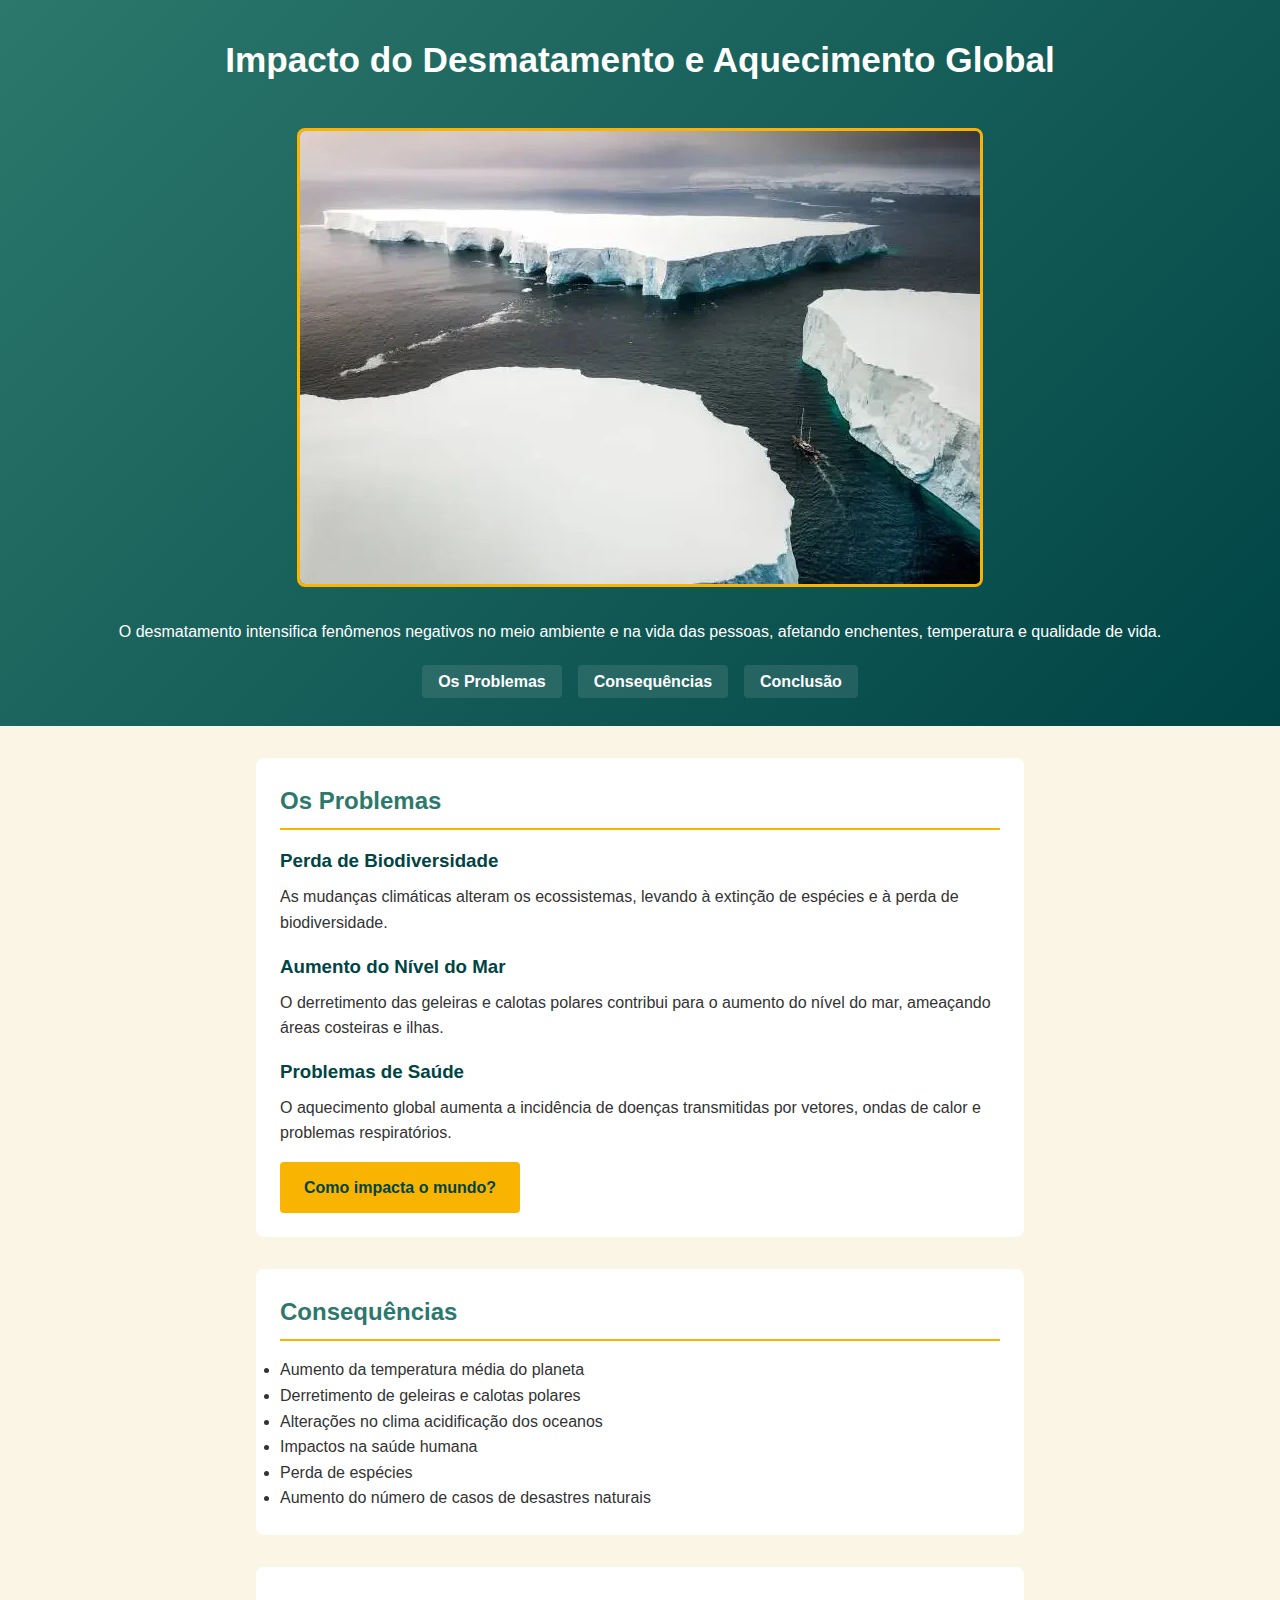
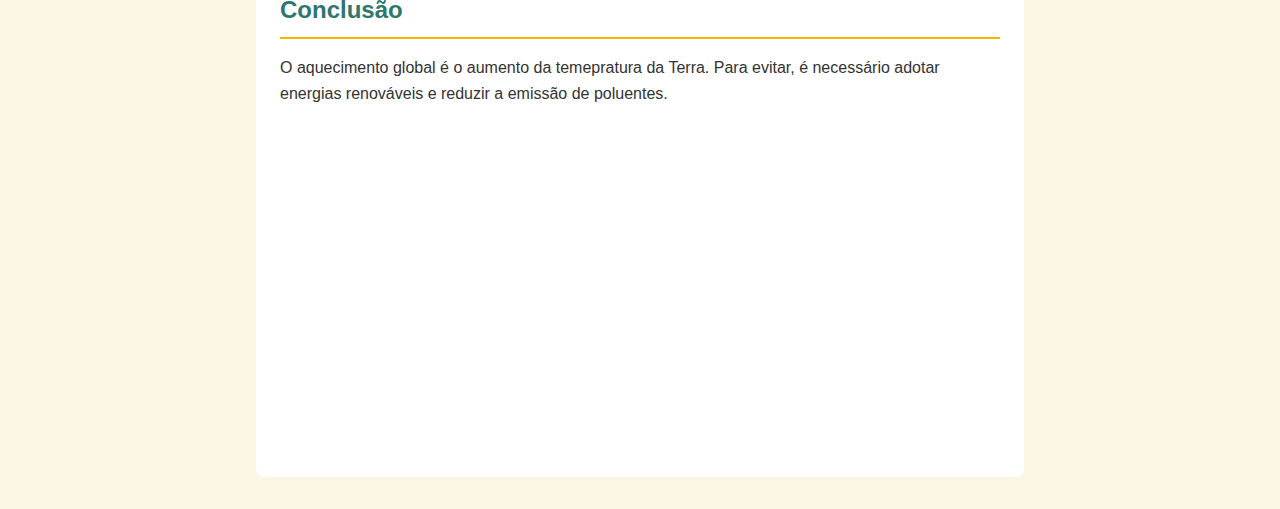
<file: index.html>
<!DOCTYPE html>
<html lang="pt-br">
<head>
    <meta charset="UTF-8">
    <meta name="viewport" content="width=device-width, initial-scale=1.0">
    <center><title>Impactos do Aquecimento Global</title></center>
    <link rel="stylesheet" href="style.css">
    <link rel="icon" type="image" href="95.png">
</head>
<body>
    <header>
        <h1>Impacto do Desmatamento e Aquecimento Global</h1>
        <center><img src="gelo.webp" alt="Ilustração fictícia dos impactos do Aquecimento Global"></center>
        
        <p>O desmatamento intensifica fenômenos negativos no meio ambiente e na vida das pessoas, afetando enchentes, temperatura e qualidade de vida.</p>
        <nav>
            <ul>
                <li><a href="#problemas">Os Problemas</a></li>
                <li><a href="#consequencias">Consequências</a></li>
                <li><a href="#conclusao">Conclusão</a></li>
            </ul>
        </nav>
    </header>

    <main>
        <section id="problemas" class="conteudo">
            <h2>Os Problemas</h2>
            <article>
                <h3>Perda de Biodiversidade</h3>
                <p>As mudanças climáticas alteram os ecossistemas, levando à extinção de espécies e à perda de biodiversidade.</p>
            </article>

            <article>
                <h3>Aumento do Nível do Mar</h3>
                <p>O derretimento das geleiras e calotas polares contribui para o aumento do nível do mar, ameaçando áreas costeiras e ilhas. </p>
            </article>

            <article>
                <h3>Problemas de Saúde</h3>
                <p>O aquecimento global aumenta a incidência de doenças transmitidas por vetores, ondas de calor e problemas respiratórios.</p>
            </article>

            <a href="https://www.youtube.com/embed/RyfLKZZFlK0" class="cta-button" target="_blank">Como impacta o mundo? <i class="fa-solid fa-arrow-up-right-from-square" style="color: var(--text-color);"></i></a>
        </section>

        <section id="consequencias" class="conteudo">
            <h2>Consequências</h2>
            <ul>
                <li>Aumento da temperatura média do planeta</li>
                <li>Derretimento de geleiras e calotas polares</li>
                <li>Alterações no clima acidificação dos oceanos</li>
                <li>Impactos na saúde humana</li>
                <li>Perda de espécies</li>
                <li>Aumento do número de casos de desastres naturais</li>
            </ul>
        </section>

        <section id="conclusao" class="conteudo">
            <h2>Conclusão</h2>
            <p>O aquecimento global é o aumento da temepratura da Terra. Para evitar, é necessário adotar energias renováveis e reduzir a emissão de poluentes.</p>
            <iframe width="560" height="315" src="https://www.youtube.com/embed/ARZ517EqRc4" title="YouTube video.">
        </section>

    </main>

    <footer>
        <a href="https://www.linkedin.com/in/femascheti" class="cta-footer">Faça parte dessa causa!</a>
        <p>2025 | @femascheti</p>
    </footer>
</body>
</html>
</file>
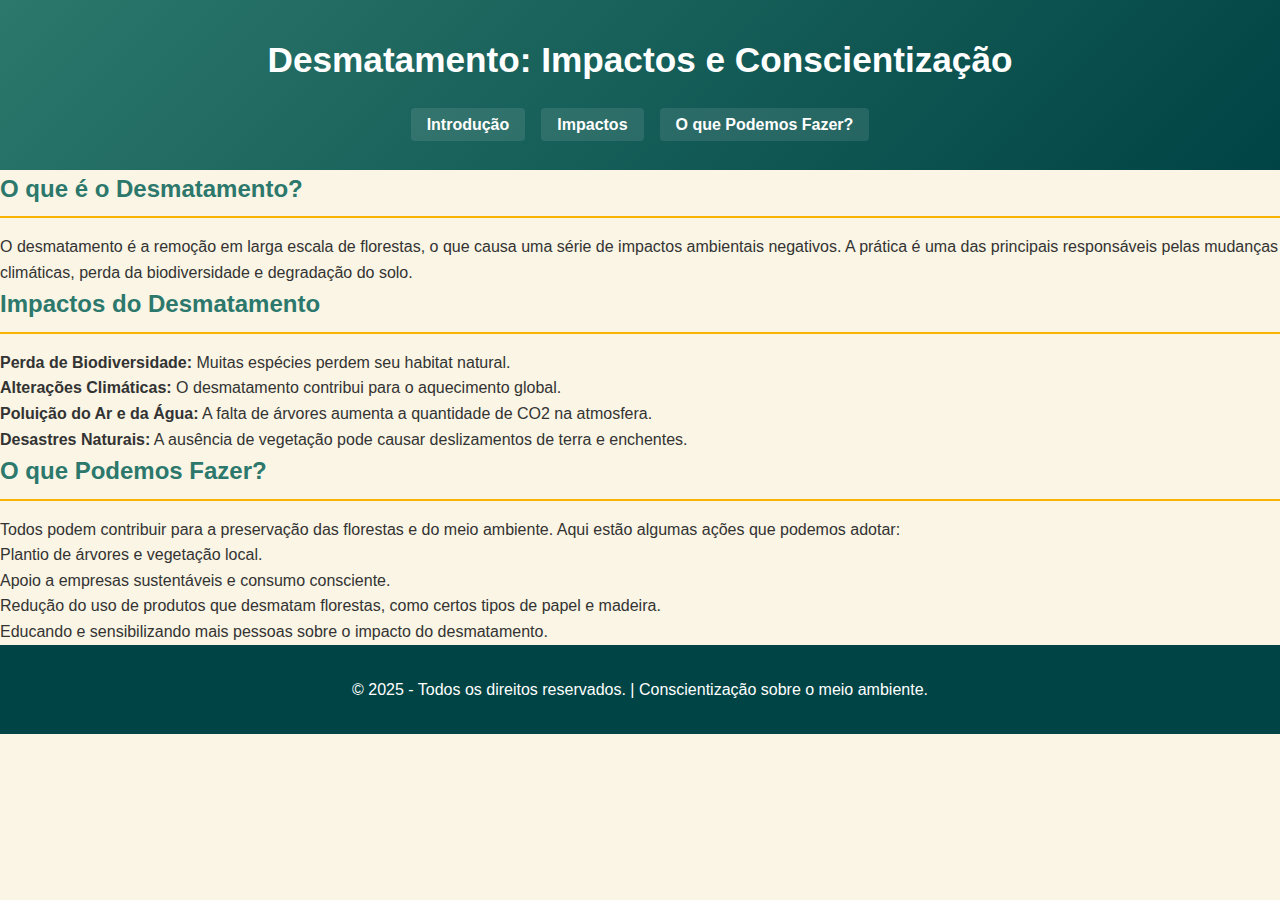
<file: exploração_completa.html>
<!DOCTYPE html>
<html lang="pt-br">
<head>
    <meta charset="UTF-8">
    <meta name="viewport" content="width=device-width, initial-scale=1.0">
    <title>Desmatamento - Conscientização e Cuidados</title>
    <link rel="stylesheet" href="style.css">
</head>
<body>
    <header>
        <div class="container">
            <h1>Desmatamento: Impactos e Conscientização</h1>
            <nav>
                <ul>
                    <li><a href="#introducao">Introdução</a></li>
                    <li><a href="#impactos">Impactos</a></li>
                    <li><a href="#acao">O que Podemos Fazer?</a></li>
                </ul>
            </nav>
        </div>
    </header>

    <section id="introducao">
        <div class="container">
            <h2>O que é o Desmatamento?</h2>
            <p>O desmatamento é a remoção em larga escala de florestas, o que causa uma série de impactos ambientais negativos. A prática é uma das principais responsáveis pelas mudanças climáticas, perda da biodiversidade e degradação do solo.</p>
        </div>
    </section>

    <section id="impactos">
        <div class="container">
            <h2>Impactos do Desmatamento</h2>
            <ul>
                <li><strong>Perda de Biodiversidade:</strong> Muitas espécies perdem seu habitat natural.</li>
                <li><strong>Alterações Climáticas:</strong> O desmatamento contribui para o aquecimento global.</li>
                <li><strong>Poluição do Ar e da Água:</strong> A falta de árvores aumenta a quantidade de CO2 na atmosfera.</li>
                <li><strong>Desastres Naturais:</strong> A ausência de vegetação pode causar deslizamentos de terra e enchentes.</li>
            </ul>
        </div>
    </section>

    <section id="acao">
        <div class="container">
            <h2>O que Podemos Fazer?</h2>
            <p>Todos podem contribuir para a preservação das florestas e do meio ambiente. Aqui estão algumas ações que podemos adotar:</p>
            <ul>
                <li>Plantio de árvores e vegetação local.</li>
                <li>Apoio a empresas sustentáveis e consumo consciente.</li>
                <li>Redução do uso de produtos que desmatam florestas, como certos tipos de papel e madeira.</li>
                <li>Educando e sensibilizando mais pessoas sobre o impacto do desmatamento.</li>
            </ul>
        </div>
    </section>

    <footer>
        <div class="container">
            <p>© 2025 - Todos os direitos reservados. | Conscientização sobre o meio ambiente.</p>
        </div>
    </footer>
</body>
</html>
</file>
<file: style.css>
:root {
    --primary-color: #2c786c;
    --secondary-color: #004445;
    --accent-color: #f8b400;
    --text-color: #333;
    --light-bg: #faf5e4;
    --dark-bg: #004445;
    --white: #ffffff;
}

* {
    margin: 0;
    padding: 0;
    box-sizing: border-box;
}

body {
    font-family: 'Segoe UI', Tahoma, Geneva, Verdana, sans-serif;
    line-height: 1.6;
    color: var(--text-color);
    background-color: var(--light-bg);
}

header {
    background: linear-gradient(135deg, var(--primary-color), var(--secondary-color));
    color: var(--white);
    padding: 2rem 1rem;
    text-align: center;
}

h1 {
    font-size: 2.2rem;
    margin-bottom: 1rem;
    text-align: center;
}

header img {
    max-width: 100%;
    border-radius: 8px;
    margin: 1.5rem 0;
    border: 3px solid var(--accent-color);
}

nav ul {
    display: flex;
    justify-content: center;
    list-style: none;
    flex-wrap: wrap;
    gap: 1rem;
    margin-top: 1.5rem;
}

nav a {
    color: var(--white);
    text-decoration: none;
    font-weight: bold;
    padding: 0.5rem 1rem;
    border-radius: 4px;
    background-color: rgba(255, 255, 255, 0.1);
}

nav a:hover {
    background-color: var(--accent-color);
}

main {
    max-width: 800px;
    margin: 2rem auto;
    padding: 0 1rem;
}

.conteudo {
    background-color: var(--white);
    border-radius: 8px;
    padding: 1.5rem;
    margin-bottom: 2rem;
}

h2 {
    color: var(--primary-color);
    margin-bottom: 1rem;
    border-bottom: 2px solid var(--accent-color);
    padding-bottom: 0.5rem;
}

h3 {
    color: var(--secondary-color);
    margin: 1rem 0 0.5rem;
}

.cta-button, .cta-footer {
    display: inline-block;
    background-color: var(--accent-color);
    color: var(--secondary-color);
    padding: 0.8rem 1.5rem;
    border-radius: 4px;
    text-decoration: none;
    font-weight: bold;
    margin-top: 1rem;
}

footer {
    background-color: var(--dark-bg);
    color: var(--white);
    text-align: center;
    padding: 2rem 1rem;
}

iframe {
    width: 100%;
    height: 315px;
    margin: 1.5rem auto 0;
    border: none;
    border-radius: 8px;
}

@media (max-width: 600px) {
    header h1 {
        font-size: 1.8rem;
    }
    
    nav ul {
        flex-direction: column;
    }
}
</file>
